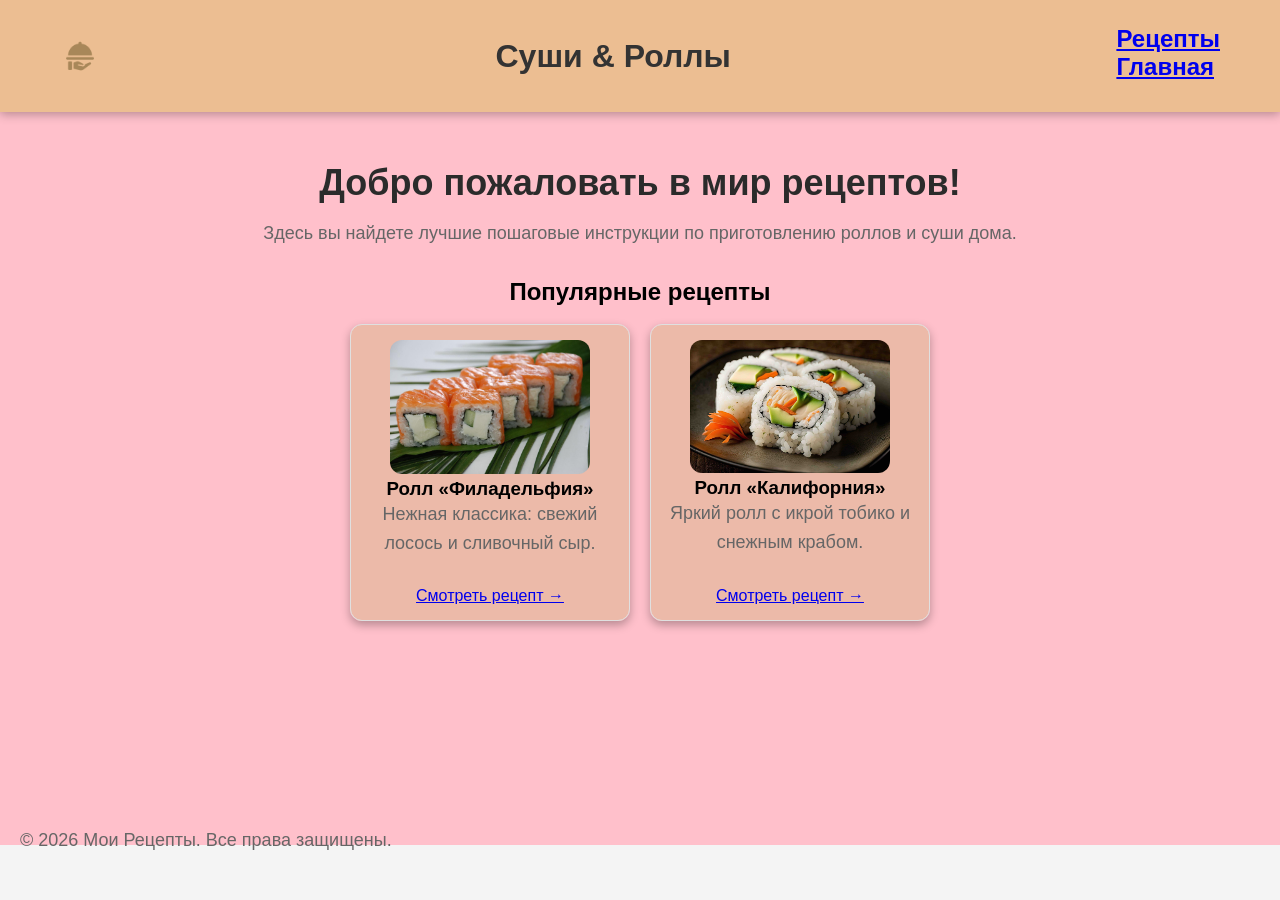
<file: index.html>
<!DOCTYPE html>
<html lang="ru">

<head>
	<meta charset="UTF-8">
	<meta name="viewport" content="width=device-width, initial-scale=1.0">
	<title>my site</title>
	<link rel="stylesheet" href="./index.css">
</head>

<body>
	<header class="site-header">
		<img class="img-logo" src="assets/images/logorecept.png" alt="Логотип">
		<span class="site-title">Суши & Роллы</span> 

		<nav class="main-nav">
			<ul class="nav-list">
			<li><a href="recipes.html">Рецепты</a></li>
			<li><a href="index.html">Главная</a></li>
			</ul>
			
		</nav>
	</header>

	<main class="main-container-nav">
		<h1>Добро пожаловать в мир рецептов!</h1>
    <p>Здесь вы найдете лучшие пошаговые инструкции по приготовлению роллов и суши дома.</p>
    <section class="popular-recipes">
    <h2>Популярные рецепты</h2>
			<br>
    <div class="cards-grid">
      
      <!-- Карточка 1 -->
      <article class="recipe-card">
        <img src="assets/images/Filadelfija-roll.jpg" alt="Ролл Филадельфия" class="card-img">
        <h3>Ролл «Филадельфия»</h3>
        <p>Нежная классика: свежий лосось и сливочный сыр.</p>
        <a href="recipes.html#filadelfija" class="card-btn">Смотреть рецепт →</a>
      </article>

      <!-- Карточка 2 -->
      <article class="recipe-card">
        <img src="assets/images/california-roll.jpg" alt="Ролл Калифорния" class="card-img">
        <h3>Ролл «Калифорния»</h3>
        <p>Яркий ролл с икрой тобико и снежным крабом.</p>
        <a href="recipes.html#california" class="card-btn">Смотреть рецепт →</a>
      </article>
    </div>
		
  </main>

  <footer class="site-footer">
    <p>&copy; 2026 Мои Рецепты. Все права защищены.</p>
  </footer>

	
		 
		
</body>

</html>
</file>
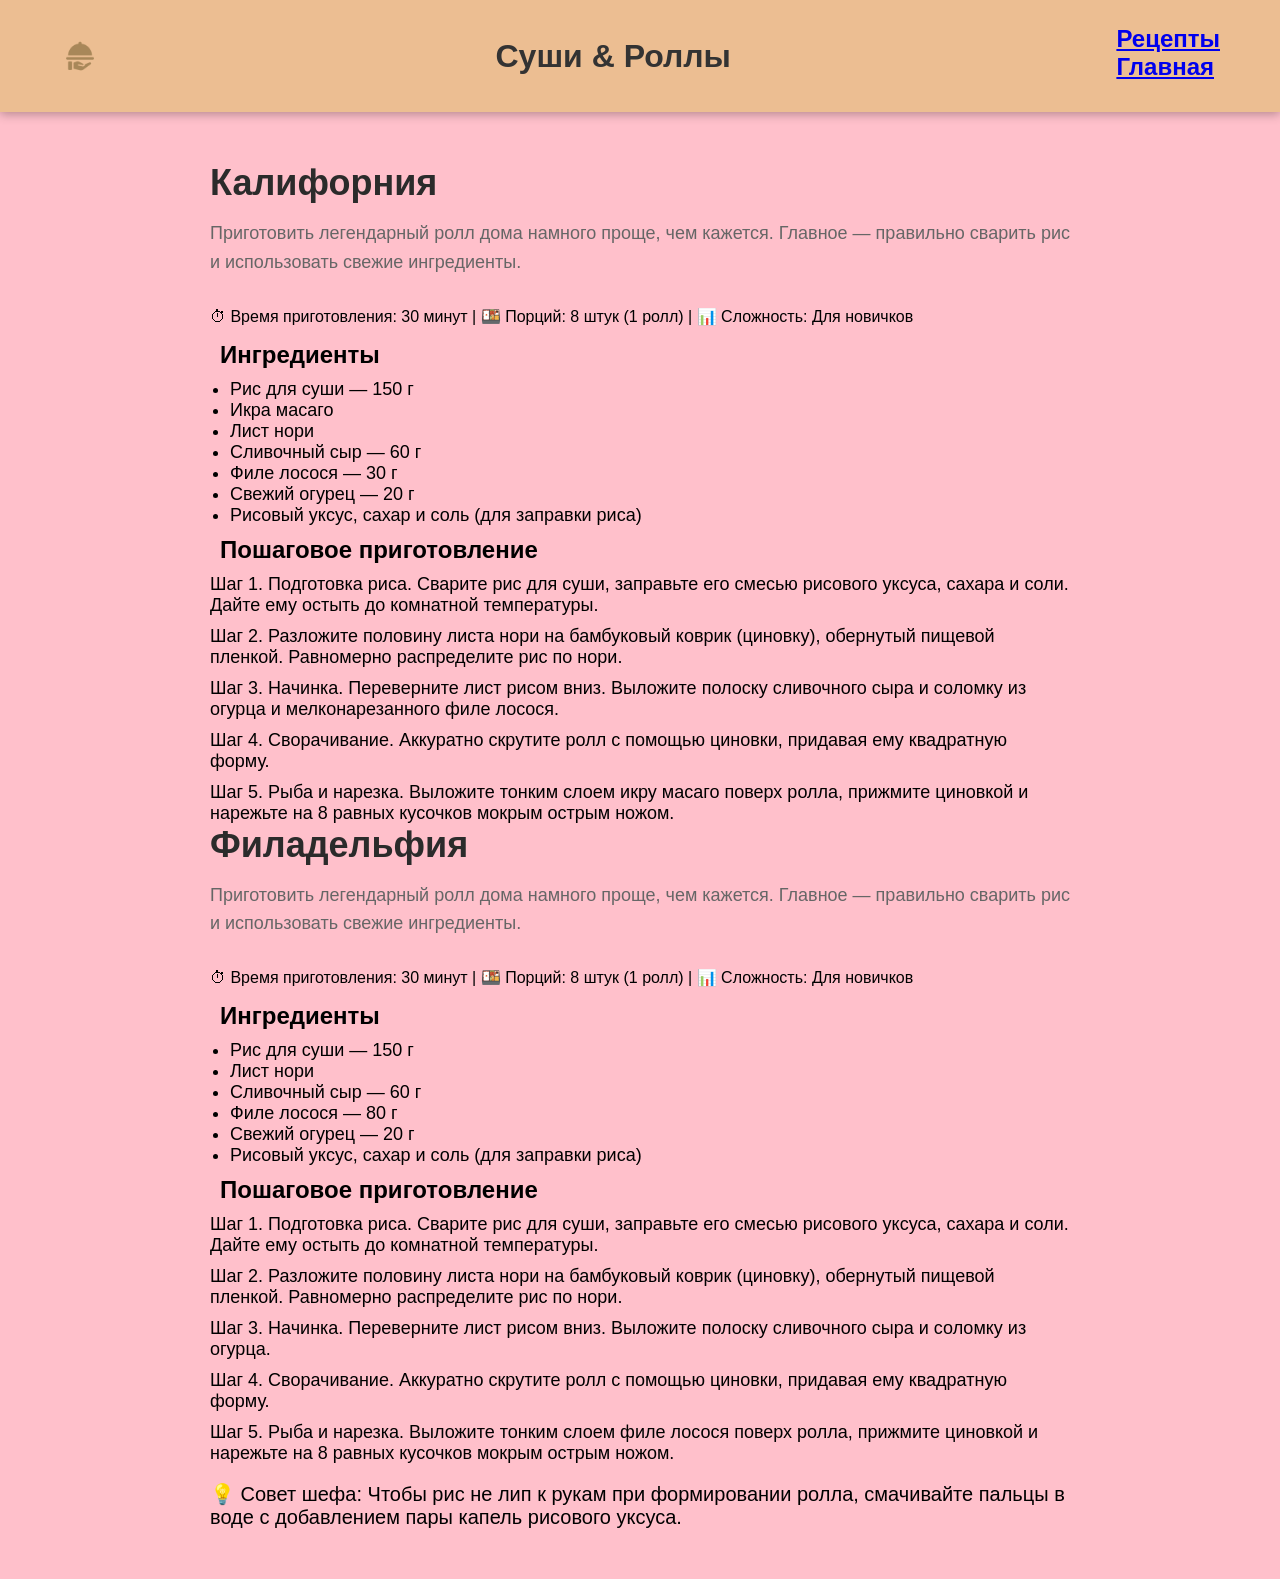
<file: recipes.html>
<!DOCTYPE html>
<html lang="ru">
<head>
	<meta charset="UTF-8">
	<meta name="viewport" content="width=device-width, initial-scale=1.0">
	<title>Document</title>
	<link rel="stylesheet" href="./index.css">
</head>
<body>
	
		<header class="site-header">
		<img class="img-logo" src="assets/images/logorecept.png" alt="Логотип">
		<span class="site-title">Суши & Роллы</span> 
		<nav class="main-nav">
			<ul class="nav-list">
			<li><a href="recipes.html">Рецепты</a></li>
			<li><a href="index.html">Главная</a></li>
			</ul>
		</nav>
	</header>

	<main class="main-container">
		<section id="california">		
		<h1>Калифорния</h1>
				<p>Приготовить легендарный ролл дома намного проще, чем кажется. Главное — правильно сварить рис и использовать свежие ингредиенты.</p>
				<span>⏱ Время приготовления: 30 минут | 🍱 Порций: 8 штук (1 ролл) | 📊 Сложность: Для новичков</span>

				<h2 class="ingridients">Ингредиенты</h2>
				<ul class="recipes-list">
				<li>Рис для суши — 150 г</li>
				<li>Икра масаго</li>
				<li>Лист нори</li>
				<li>Сливочный сыр — 60 г</li>
				<li>Филе лосося — 30 г</li>
				<li>Свежий огурец — 20 г</li>
				<li>Рисовый уксус, сахар и соль (для заправки риса)</li>
			</ul>

			<h2 class="cook">Пошаговое приготовление</h2>

			<ol class="cook-list">
				<li>Шаг 1. Подготовка риса. Сварите рис для суши, заправьте его смесью рисового уксуса, сахара и соли. Дайте ему остыть до комнатной температуры.</li>
				<li>Шаг 2. Разложите половину листа нори на бамбуковый коврик (циновку), обернутый пищевой пленкой. Равномерно распределите рис по нори.</li>
				<li>Шаг 3. Начинка. Переверните лист рисом вниз. Выложите полоску сливочного сыра и соломку из огурца и мелконарезанного филе лосося.</li>
				<li>Шаг 4. Сворачивание. Аккуратно скрутите ролл с помощью циновки, придавая ему квадратную форму.</li>
				<li>Шаг 5. Рыба и нарезка. Выложите тонким слоем икру масаго поверх ролла, прижмите циновкой и нарежьте на 8 равных кусочков мокрым острым ножом.</li>
			</ol>
			</section>	

			<section id="filadelfija">
			<h1>Филадельфия</h1>

				<p>Приготовить легендарный ролл дома намного проще, чем кажется. Главное — правильно сварить рис и использовать свежие ингредиенты.</p>
				<span>⏱ Время приготовления: 30 минут | 🍱 Порций: 8 штук (1 ролл) | 📊 Сложность: Для новичков</span>

				<h2 class="ingridients">Ингредиенты</h2>
				<ul class="recipes-list">
				<li>Рис для суши — 150 г</li>
				<li>Лист нори</li>
				<li>Сливочный сыр — 60 г</li>
				<li>Филе лосося — 80 г</li>
				<li>Свежий огурец — 20 г</li>
				<li>Рисовый уксус, сахар и соль (для заправки риса)</li>
			</ul>

			<h2 class="cook">Пошаговое приготовление</h2>

			<ol class="cook-list">
				<li>Шаг 1. Подготовка риса. Сварите рис для суши, заправьте его смесью рисового уксуса, сахара и соли. Дайте ему остыть до комнатной температуры.</li>
				<li>Шаг 2. Разложите половину листа нори на бамбуковый коврик (циновку), обернутый пищевой пленкой. Равномерно распределите рис по нори.</li>
				<li>Шаг 3. Начинка. Переверните лист рисом вниз. Выложите полоску сливочного сыра и соломку из огурца.</li>
				<li>Шаг 4. Сворачивание. Аккуратно скрутите ролл с помощью циновки, придавая ему квадратную форму.</li>
				<li>Шаг 5. Рыба и нарезка. Выложите тонким слоем филе лосося поверх ролла, прижмите циновкой и нарежьте на 8 равных кусочков мокрым острым ножом.</li>
			</ol>
			</section>

				<br>		
			<span class="sovet">💡 Совет шефа: Чтобы рис не лип к рукам при формировании ролла, смачивайте пальцы в воде с добавлением пары капель рисового уксуса.</span>
		</main>
	
</body>
</html>
</file>
<file: index.css>
html {
	
	font-family: sans-serif;
}

* {
  margin: 0;
  padding: 0;
  box-sizing: border-box;
}

body {
  display: flex;
  flex-direction: column;
  min-height: 100vh; /* 100% высоты окна браузера */
  margin: 0;
	background-color: pink;
}

.site-header {
  display: flex;
  justify-content: space-between; /* Раскидает 3 элемента: лево, центр, право */
  align-items: center;          /* Выровняет их по вертикальной оси */
  padding: 15px 30px;
  background-color: #ecbe92;
	box-shadow: 0 2px 10px rgba(6, 2, 2, 0.308);
  position: sticky;
  top: 0;
  z-index: 100;
}

/* Картинка слева */
.img-logo {
  width: 100px; /* Твой размер картинки */
  height: auto;
  display: block;
}

/* Название РОВНО ПО ЦЕНТРУ */
.site-title {
  font-size: 24px;
  font-weight: bold;
  color: #333;
  text-align: center;
	font-size: xx-large;
	margin-right: 20px;

}

.main-nav a:hover {
  color: #d86262e8

}

.main-nav {
	margin-right: 30px;
	margin-top: 10px;
}

.nav-list {
	list-style: none;   /* убирает точки/маркеры */
	padding-left: 0;
	margin-bottom: 1rem;
	font-weight: bold;
	font-size: x-large;
}

.main-container-nav {
	max-width: 900px;    /* Чтобы текст не растягивался на весь широкий монитор */
  margin: 50px auto;   /* 50px сверху/снизу, auto центрирует блок по горизонтали */
  padding: 0 20px;     /* Внутренние отступы, чтобы на мобилках текст не лип к краям */
  text-align: center;
	flex: 1;
}

h1 {
  font-size: 36px;
  color: #2b2b2b;
  margin-bottom: 15px; /* Отступ до текста снизу */
}

p {
  font-size: 18px;
  color: #666666;      /* Чуть более мягкий серый цвет текста */
  line-height: 1.6;     /* Межстрочный интервал, чтобы текст легко читался */
  margin-bottom: 30px;
}

.btn {
	font-size: 25px;
}

.main-container a:hover {
	color: #d86262e8
}

footer {
  display: flex;
  justify-content: space-between;
  align-items: flex-end; /* Теперь сработает и прижмет к низу! */
  height: 50px;         /* 👈 Задаем явную высоту полосы */
  padding-bottom: 15px;  /* Небольшой зазор от самого дна */
  padding-left: 20px;
	padding-top: 40px;
  background-color: #f4f4f4;
}

.cards-grid {
  display: flex;
  gap: 20px;               /* Расстояние между карточками */
  justify-content: center; /* Центрируем карточки */
  flex-wrap: wrap;         /* Чтобы на мобилках они перенослись друг под друга */
}

/* Стиль одной карточки */
.recipe-card {
  border: 1px solid #e0e0e0;
  border-radius: 12px;
  padding: 15px;
  width: 280px;            /* Фиксированная ширина карточки */
  background-color: #e6b89dbe;
  box-shadow: 0 4px 10px rgba(0, 0, 0, 0.288);
}

.card-img {
	width: 200px; /* Твой размер картинки */
	height: auto;
	border-radius: 12px;
}
.main-container {
	max-width: 900px;    /* Чтобы текст не растягивался на весь широкий монитор */
  margin: 50px auto;   /* 50px сверху/снизу, auto центрирует блок по горизонтали */
  padding: 0 20px;     /* Внутренние отступы, чтобы на мобилках текст не лип к краям */
  text-align: left;
	flex: 1;
}

.recipes-list {
	margin-top: 10px;
	font-weight: 400;
	font-size: large;
	margin-left: 20px;
}

.ingridients {
	margin-top: 15px;
	margin-left: 10px;
}

.cook-list {
	list-style: none;   /* убирает точки/маркеры */
	padding-left: 0;
	font-size: 18px;
	font-weight: 250;
	margin-top: 10px;
}

.cook-list li {
	margin-bottom: 10px;
}

.cook {
margin-top: 10px;
margin-left: 10px;
}
.cook-list li:last-child {
  margin-bottom: 0;
}
html {
  scroll-behavior: smooth; /* 👈 Делает прокрутку по якорям мягкой и красивой */
}
.sovet {
	font-size: 20px;
	font-weight: 250;
	
}
</file>
